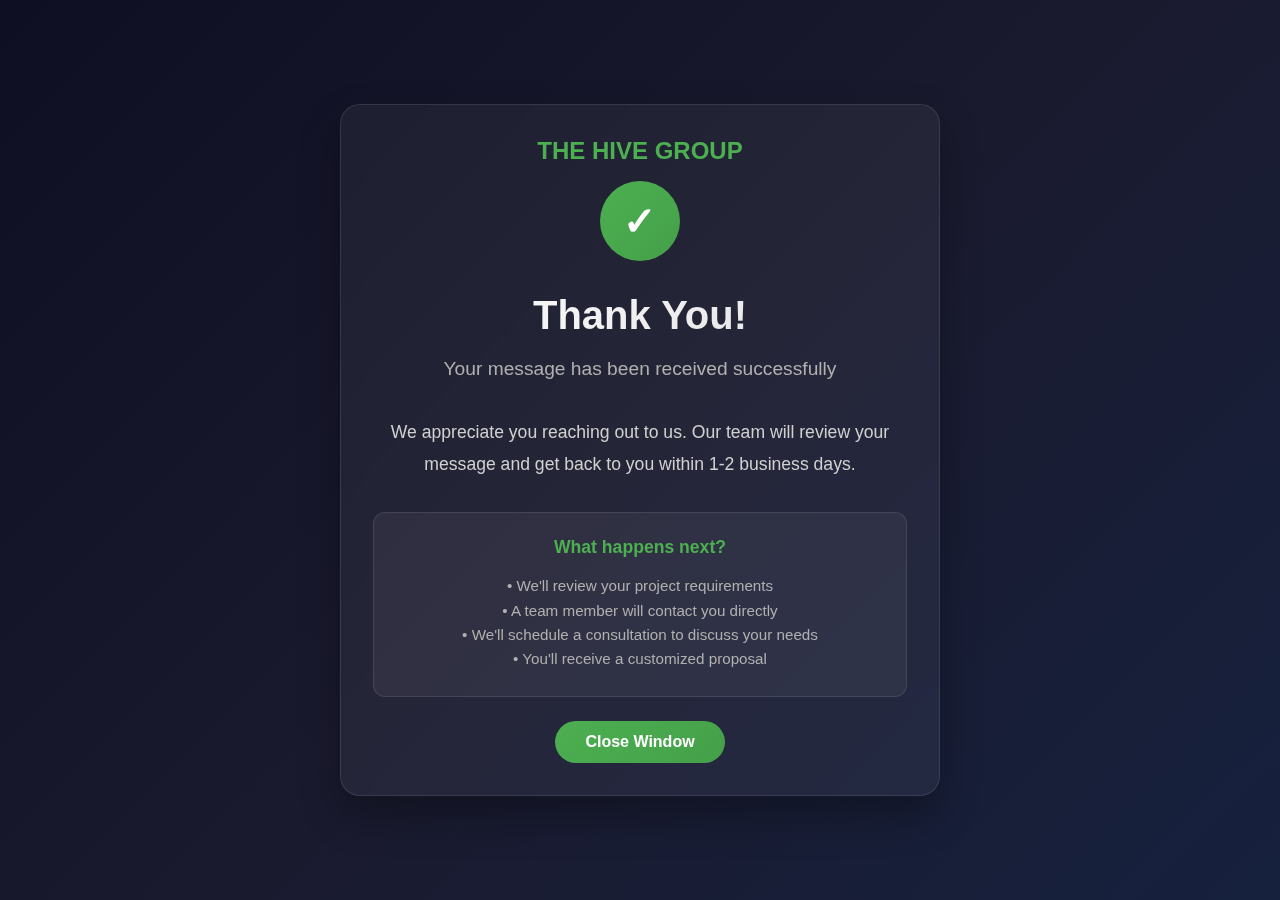
<file: thank-you.html>
<!DOCTYPE html>
<html lang="en">
<head>
    <meta charset="UTF-8">
    <meta name="viewport" content="width=device-width, initial-scale=1.0">
    <title>Thank You - The Hive Group</title>
    <style>
        * {
            margin: 0;
            padding: 0;
            box-sizing: border-box;
        }
        
        body {
            font-family: 'Inter', -apple-system, BlinkMacSystemFont, 'Segoe UI', Roboto, sans-serif;
            background: linear-gradient(135deg, #0f0f23 0%, #1a1a2e 50%, #16213e 100%);
            min-height: 100vh;
            display: flex;
            align-items: center;
            justify-content: center;
            color: white;
        }
        
        .container {
            text-align: center;
            max-width: 600px;
            padding: 2rem;
            background: rgba(255, 255, 255, 0.05);
            border-radius: 20px;
            backdrop-filter: blur(10px);
            border: 1px solid rgba(255, 255, 255, 0.1);
            box-shadow: 0 20px 40px rgba(0, 0, 0, 0.3);
        }
        
        .checkmark {
            width: 80px;
            height: 80px;
            border-radius: 50%;
            background: linear-gradient(135deg, #4CAF50, #45a049);
            display: flex;
            align-items: center;
            justify-content: center;
            margin: 0 auto 2rem;
            animation: checkmarkPulse 2s ease-in-out infinite;
        }
        
        .checkmark::after {
            content: '✓';
            font-size: 40px;
            color: white;
            font-weight: bold;
        }
        
        @keyframes checkmarkPulse {
            0%, 100% { transform: scale(1); }
            50% { transform: scale(1.05); }
        }
        
        h1 {
            font-size: 2.5rem;
            font-weight: 700;
            margin-bottom: 1rem;
            background: linear-gradient(135deg, #ffffff, #e0e0e0);
            -webkit-background-clip: text;
            -webkit-text-fill-color: transparent;
            background-clip: text;
        }
        
        .subtitle {
            font-size: 1.2rem;
            color: #b0b0b0;
            margin-bottom: 2rem;
            line-height: 1.6;
        }
        
        .message {
            font-size: 1.1rem;
            color: #d0d0d0;
            line-height: 1.8;
            margin-bottom: 2rem;
        }
        
        .contact-info {
            background: rgba(255, 255, 255, 0.05);
            padding: 1.5rem;
            border-radius: 12px;
            margin-top: 2rem;
            border: 1px solid rgba(255, 255, 255, 0.1);
        }
        
        .contact-info h3 {
            color: #4CAF50;
            margin-bottom: 1rem;
            font-size: 1.1rem;
        }
        
        .contact-info p {
            color: #b0b0b0;
            font-size: 0.95rem;
            line-height: 1.6;
        }
        
        .close-btn {
            background: linear-gradient(135deg, #4CAF50, #45a049);
            color: white;
            border: none;
            padding: 12px 30px;
            border-radius: 25px;
            font-size: 1rem;
            font-weight: 600;
            cursor: pointer;
            transition: all 0.3s ease;
            margin-top: 1.5rem;
        }
        
        .close-btn:hover {
            transform: translateY(-2px);
            box-shadow: 0 10px 20px rgba(76, 175, 80, 0.3);
        }
        
        .logo {
            font-size: 1.5rem;
            font-weight: 800;
            color: #4CAF50;
            margin-bottom: 1rem;
        }
    </style>
</head>
<body>
    <div class="container">
        <div class="logo">THE HIVE GROUP</div>
        
        <div class="checkmark"></div>
        
        <h1>Thank You!</h1>
        
        <p class="subtitle">Your message has been received successfully</p>
        
        <div class="message">
            We appreciate you reaching out to us. Our team will review your message and get back to you within 1-2 business days.
        </div>
        
        <div class="contact-info">
            <h3>What happens next?</h3>
            <p>
                • We'll review your project requirements<br>
                • A team member will contact you directly<br>
                • We'll schedule a consultation to discuss your needs<br>
                • You'll receive a customized proposal
            </p>
        </div>
        
        <button class="close-btn" onclick="window.close()">
            Close Window
        </button>
    </div>
    
    <script>
        // Auto-close after 10 seconds if user doesn't close manually
        setTimeout(() => {
            if (confirm('You can close this window now. Would you like to close it?')) {
                window.close();
            }
        }, 10000);
    </script>
</body>
</html>
</file>
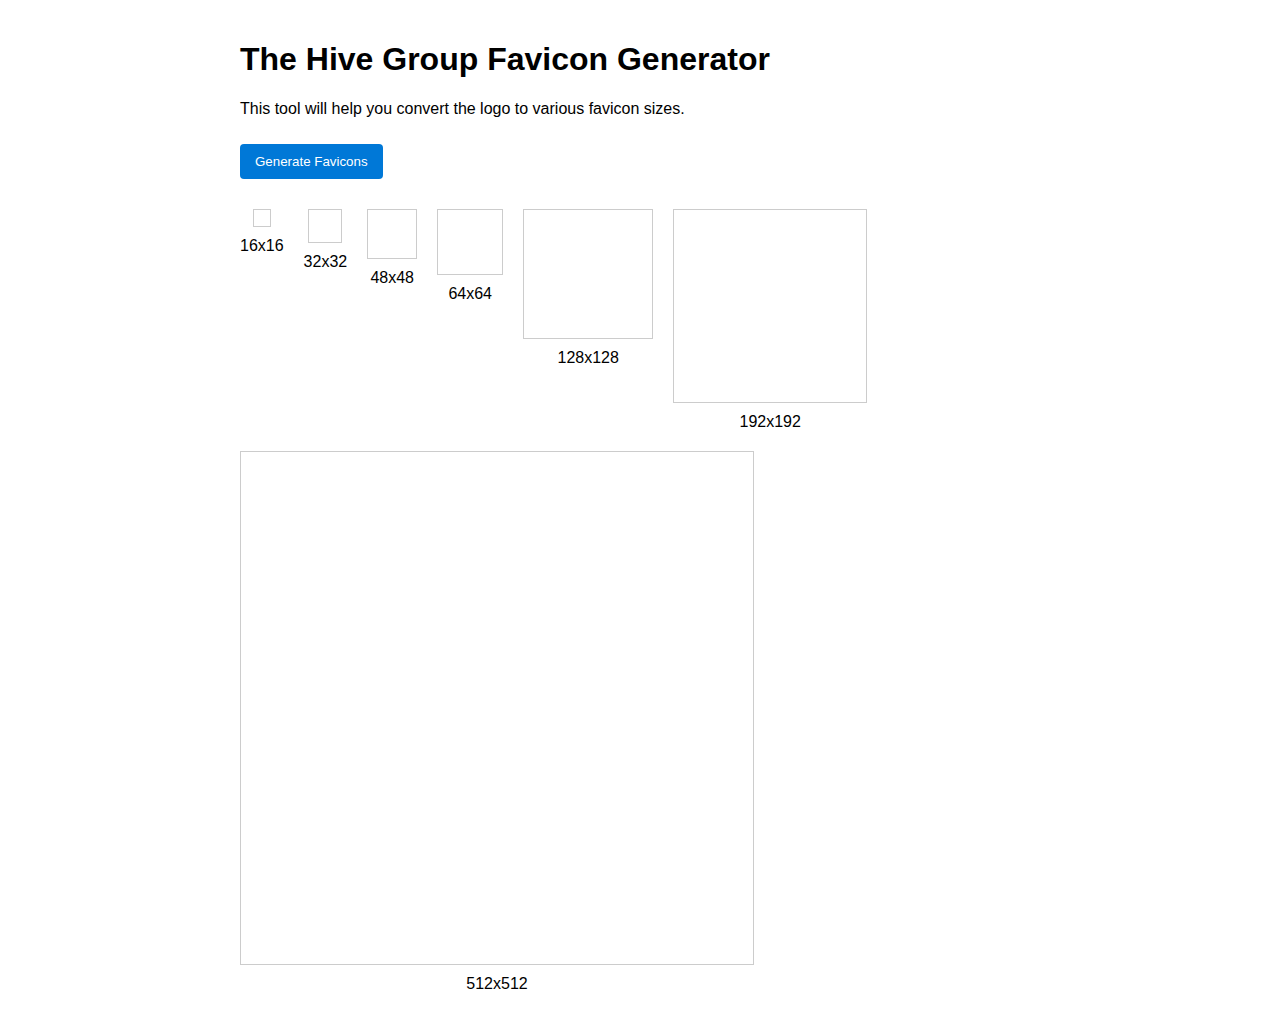
<file: favicon/favicon-generator.html>
<!DOCTYPE html>
<html lang="en">
<head>
  <meta charset="UTF-8">
  <meta name="viewport" content="width=device-width, initial-scale=1.0">
  <title>Favicon Generator</title>
  <style>
    body {
      font-family: Arial, sans-serif;
      max-width: 800px;
      margin: 0 auto;
      padding: 20px;
    }
    .canvas-container {
      display: flex;
      flex-wrap: wrap;
      gap: 20px;
      margin: 20px 0;
    }
    .canvas-item {
      display: flex;
      flex-direction: column;
      align-items: center;
    }
    canvas {
      border: 1px solid #ccc;
      margin-bottom: 10px;
    }
    button {
      padding: 10px 15px;
      background-color: #0078d7;
      color: white;
      border: none;
      border-radius: 4px;
      cursor: pointer;
      margin: 10px 0;
    }
    button:hover {
      background-color: #0063b1;
    }
    .download-links {
      margin-top: 20px;
    }
    .download-links a {
      display: block;
      margin-bottom: 10px;
    }
  </style>
</head>
<body>
  <h1>The Hive Group Favicon Generator</h1>
  <p>This tool will help you convert the logo to various favicon sizes.</p>
  
  <div>
    <button id="generate">Generate Favicons</button>
  </div>
  
  <div class="canvas-container" id="canvasContainer">
    <!-- Canvases will be added here -->
  </div>
  
  <div class="download-links" id="downloadLinks">
    <!-- Download links will be added here -->
  </div>
  
  <script>
    const sizes = [16, 32, 48, 64, 128, 192, 512];
    const canvasContainer = document.getElementById('canvasContainer');
    const downloadLinks = document.getElementById('downloadLinks');
    const generateBtn = document.getElementById('generate');
    
    // Create canvas elements
    sizes.forEach(size => {
      const canvasItem = document.createElement('div');
      canvasItem.className = 'canvas-item';
      
      const canvas = document.createElement('canvas');
      canvas.width = size;
      canvas.height = size;
      canvas.id = `canvas-${size}`;
      
      const label = document.createElement('div');
      label.textContent = `${size}x${size}`;
      
      canvasItem.appendChild(canvas);
      canvasItem.appendChild(label);
      canvasContainer.appendChild(canvasItem);
    });
    
    generateBtn.addEventListener('click', () => {
      const img = new Image();
      img.onload = () => {
        sizes.forEach(size => {
          const canvas = document.getElementById(`canvas-${size}`);
          const ctx = canvas.getContext('2d');
          
          // Clear canvas
          ctx.clearRect(0, 0, size, size);
          
          // Draw image centered and scaled to fit
          const scale = Math.min(size / img.width, size / img.height);
          const x = (size - img.width * scale) / 2;
          const y = (size - img.height * scale) / 2;
          
          ctx.drawImage(img, x, y, img.width * scale, img.height * scale);
          
          // Create download link
          const link = document.createElement('a');
          link.href = canvas.toDataURL('image/png');
          link.download = `favicon-${size}x${size}.png`;
          link.textContent = `Download ${size}x${size} PNG`;
          
          // Add or replace download link
          const existingLink = document.getElementById(`download-${size}`);
          if (existingLink) {
            downloadLinks.replaceChild(link, existingLink);
          } else {
            link.id = `download-${size}`;
            downloadLinks.appendChild(link);
          }
        });
        
        // Add instructions
        const instructions = document.createElement('div');
        instructions.innerHTML = `
          <h3>Next Steps:</h3>
          <ol>
            <li>Download all the favicon images</li>
            <li>Place them in the public/favicon directory</li>
            <li>Update the index.html file with the appropriate meta tags</li>
          </ol>
        `;
        
        if (!document.getElementById('instructions')) {
          instructions.id = 'instructions';
          document.body.appendChild(instructions);
        }
      };
      
      img.src = '/thehivegroup_logo.png';
    });
  </script>
</body>
</html>
</file>
